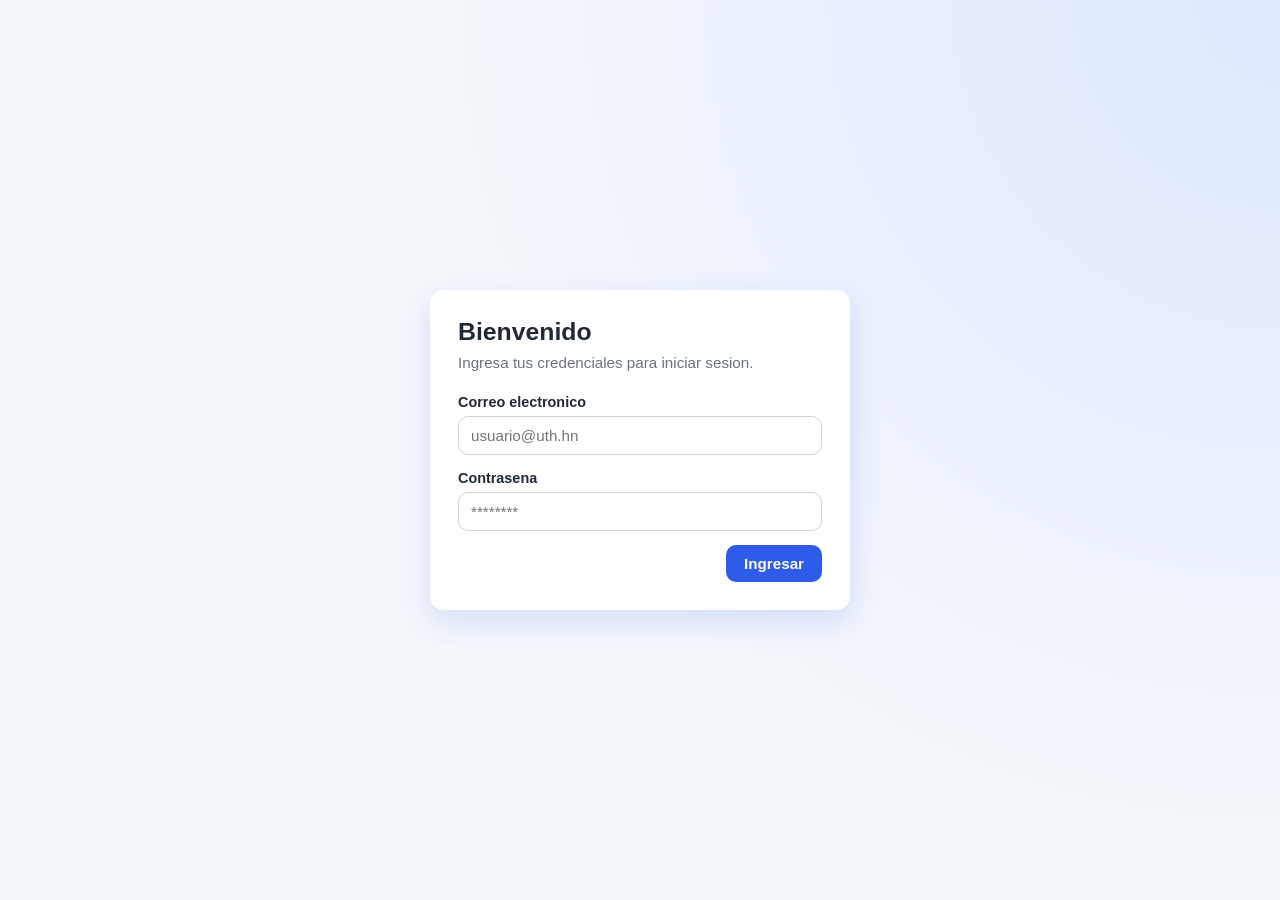
<file: servlet-2026-02/src/main/webapp/index.html>
<!DOCTYPE html>
<html lang="es">
<head>
    <meta charset="UTF-8">
    <meta name="viewport" content="width=device-width, initial-scale=1.0">
    <title>Inicio de sesion</title>
    <link rel="stylesheet" href="./styles.css">
</head>
<body>
<main class="login-card">
    <h1>Bienvenido</h1>
    <p>Ingresa tus credenciales para iniciar sesion.</p>

    <form action="login" method="post">
        <div class="field">
            <label for="email">Correo electronico</label>
            <input id="email" type="email" name="email" placeholder="usuario@uth.hn" required>
        </div>

        <div class="field">
            <label for="clave">Contrasena</label>
            <input id="clave" type="password" name="clave" placeholder="********" required>
        </div>

        <div class="actions">
            <input type="submit" value="Ingresar">
        </div>
    </form>
</main>
</body>
</html>
</file>
<file: servlet-2026-02/src/main/webapp/styles.css>
:root {
    color-scheme: light;
    --bg: #f4f7fb;
    --card: #ffffff;
    --primary: #2f5bea;
    --primary-hover: #2448bf;
    --text: #1f2937;
    --muted: #6b7280;
    --border: #d1d5db;
    --shadow: 0 12px 32px rgba(47, 91, 234, 0.16);
    --radius: 14px;
}

* {
    box-sizing: border-box;
}

body {
    margin: 0;
    min-height: 100vh;
    font-family: "Segoe UI", Tahoma, Geneva, Verdana, sans-serif;
    background: radial-gradient(circle at top right, #dee8ff 0%, var(--bg) 55%);
    color: var(--text);
    display: grid;
    place-items: center;
    padding: 24px;
}

.login-card {
    width: 100%;
    max-width: 420px;
    background: var(--card);
    border-radius: var(--radius);
    box-shadow: var(--shadow);
    padding: 28px;
}

h1 {
    margin: 0 0 8px;
    font-size: 1.55rem;
}

p {
    margin: 0 0 22px;
    color: var(--muted);
    font-size: 0.95rem;
}

.field {
    display: block;
    width: 100%;
    margin-bottom: 14px;
}

label {
    display: inline-block;
    margin-bottom: 6px;
    font-size: 0.9rem;
    font-weight: 600;
}

input[type="email"],
input[type="password"] {
    width: 100%;
    border: 1px solid var(--border);
    border-radius: 10px;
    padding: 10px 12px;
    font-size: 0.95rem;
    outline: none;
    transition: border-color 0.15s ease, box-shadow 0.15s ease;
}

input[type="email"]:focus,
input[type="password"]:focus {
    border-color: var(--primary);
    box-shadow: 0 0 0 3px rgba(47, 91, 234, 0.2);
}

.actions {
    margin-top: 8px;
    display: flex;
    justify-content: flex-end;
}

input[type="submit"] {
    border: none;
    border-radius: 10px;
    padding: 10px 18px;
    background: var(--primary);
    color: #ffffff;
    font-size: 0.95rem;
    font-weight: 600;
    cursor: pointer;
    transition: background-color 0.15s ease;
}

input[type="submit"]:hover {
    background: var(--primary-hover);
}
</file>
